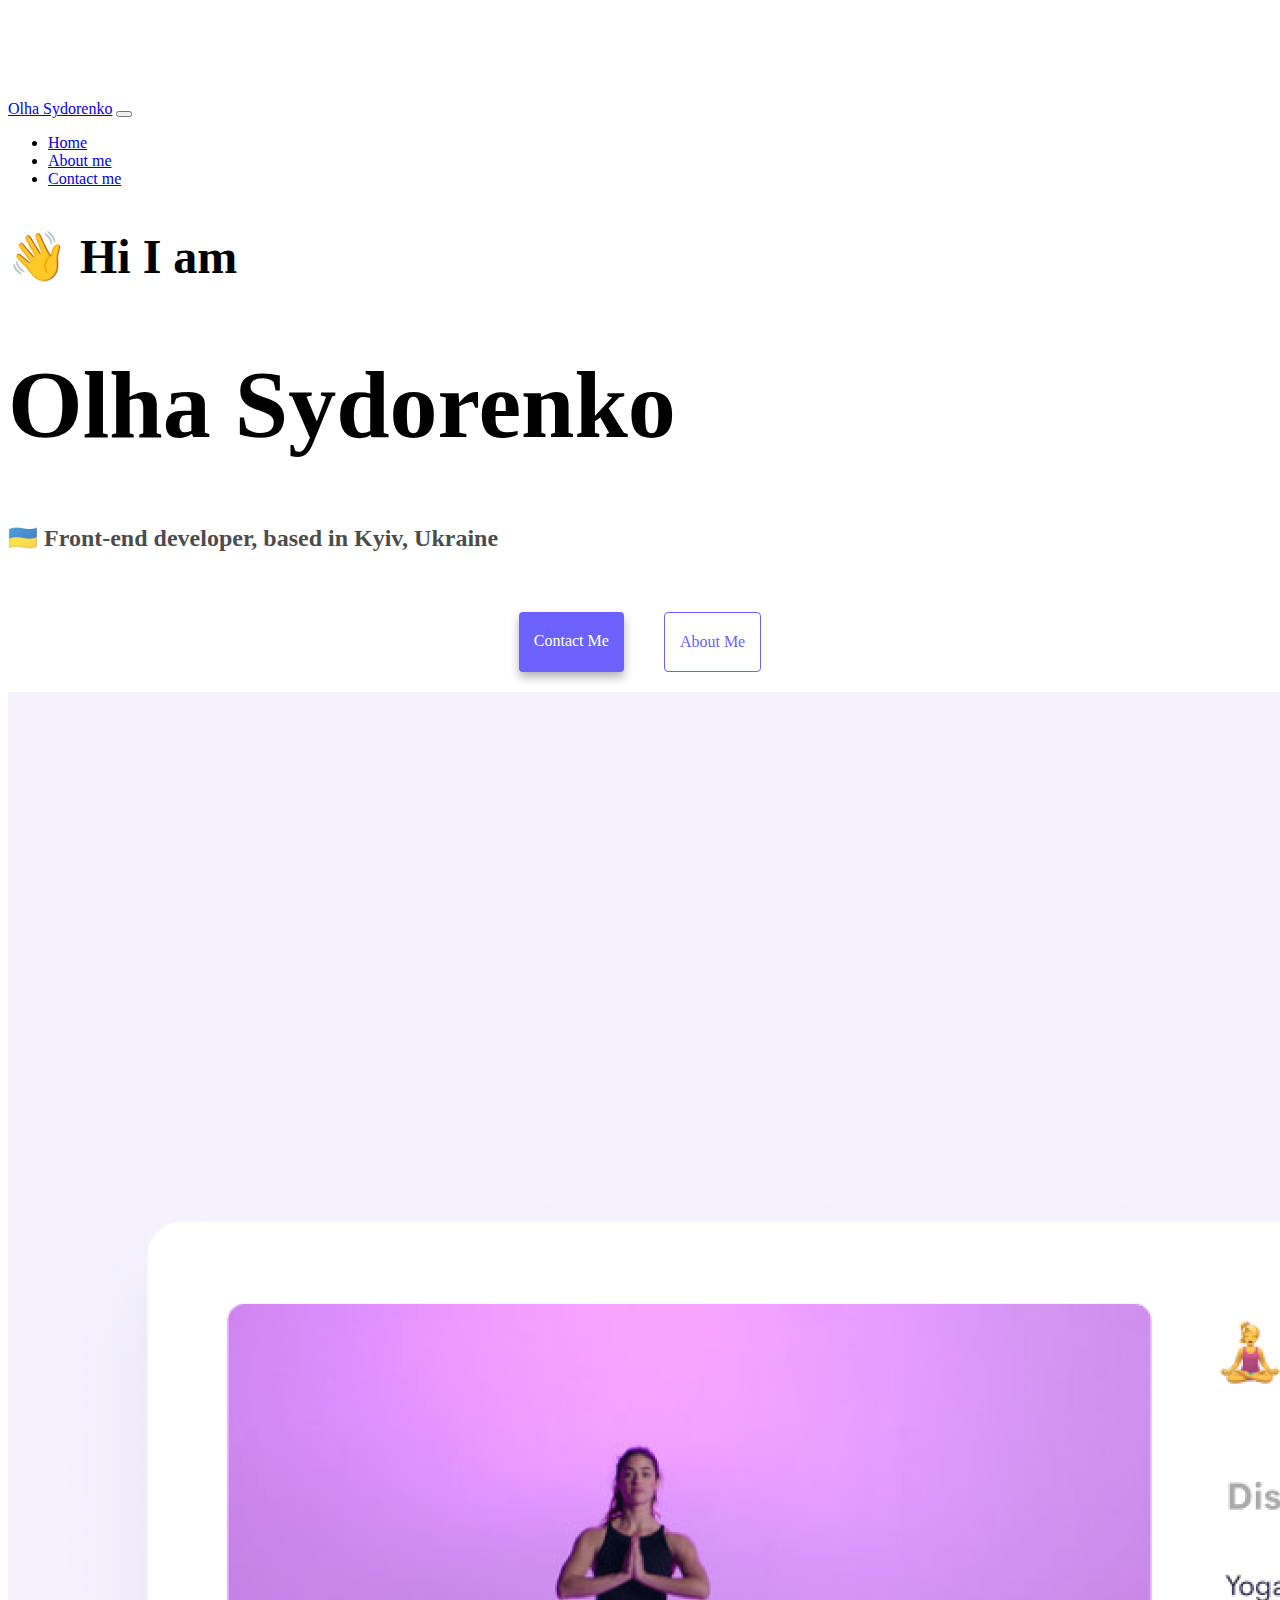
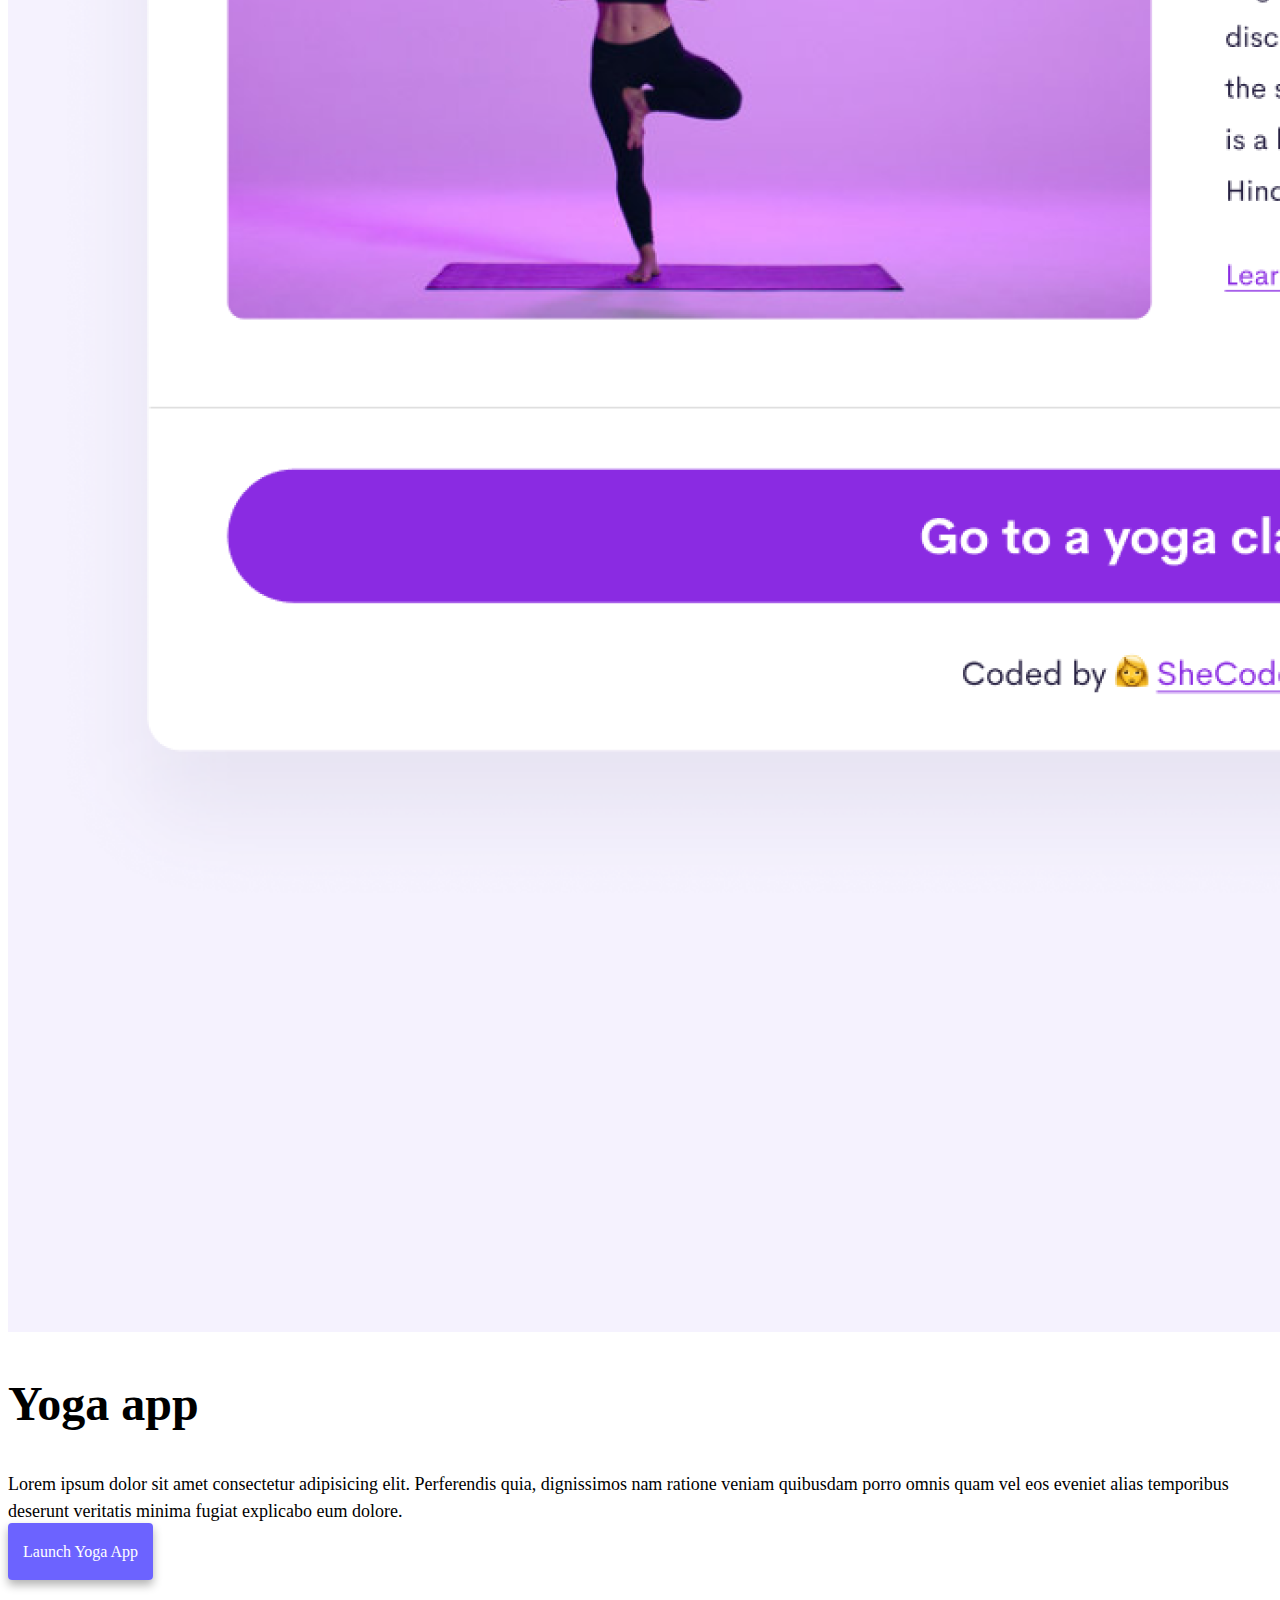
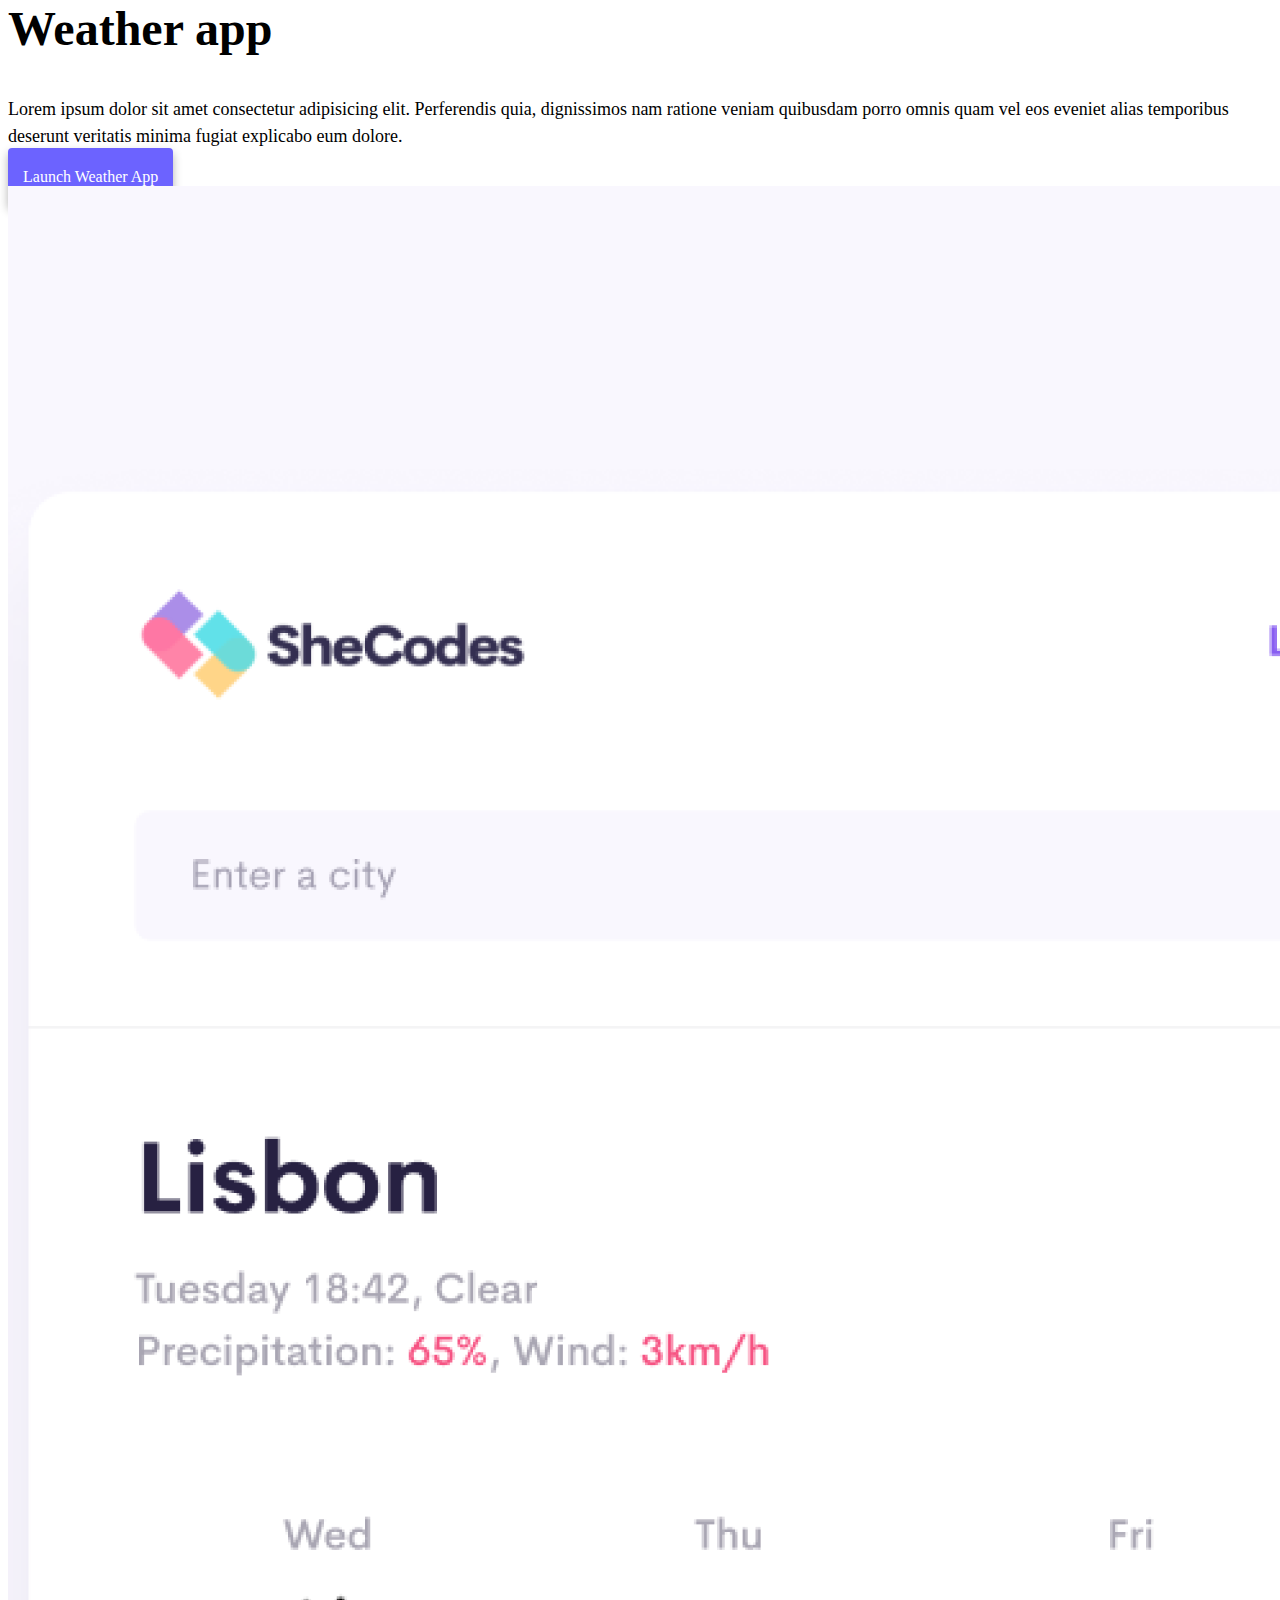
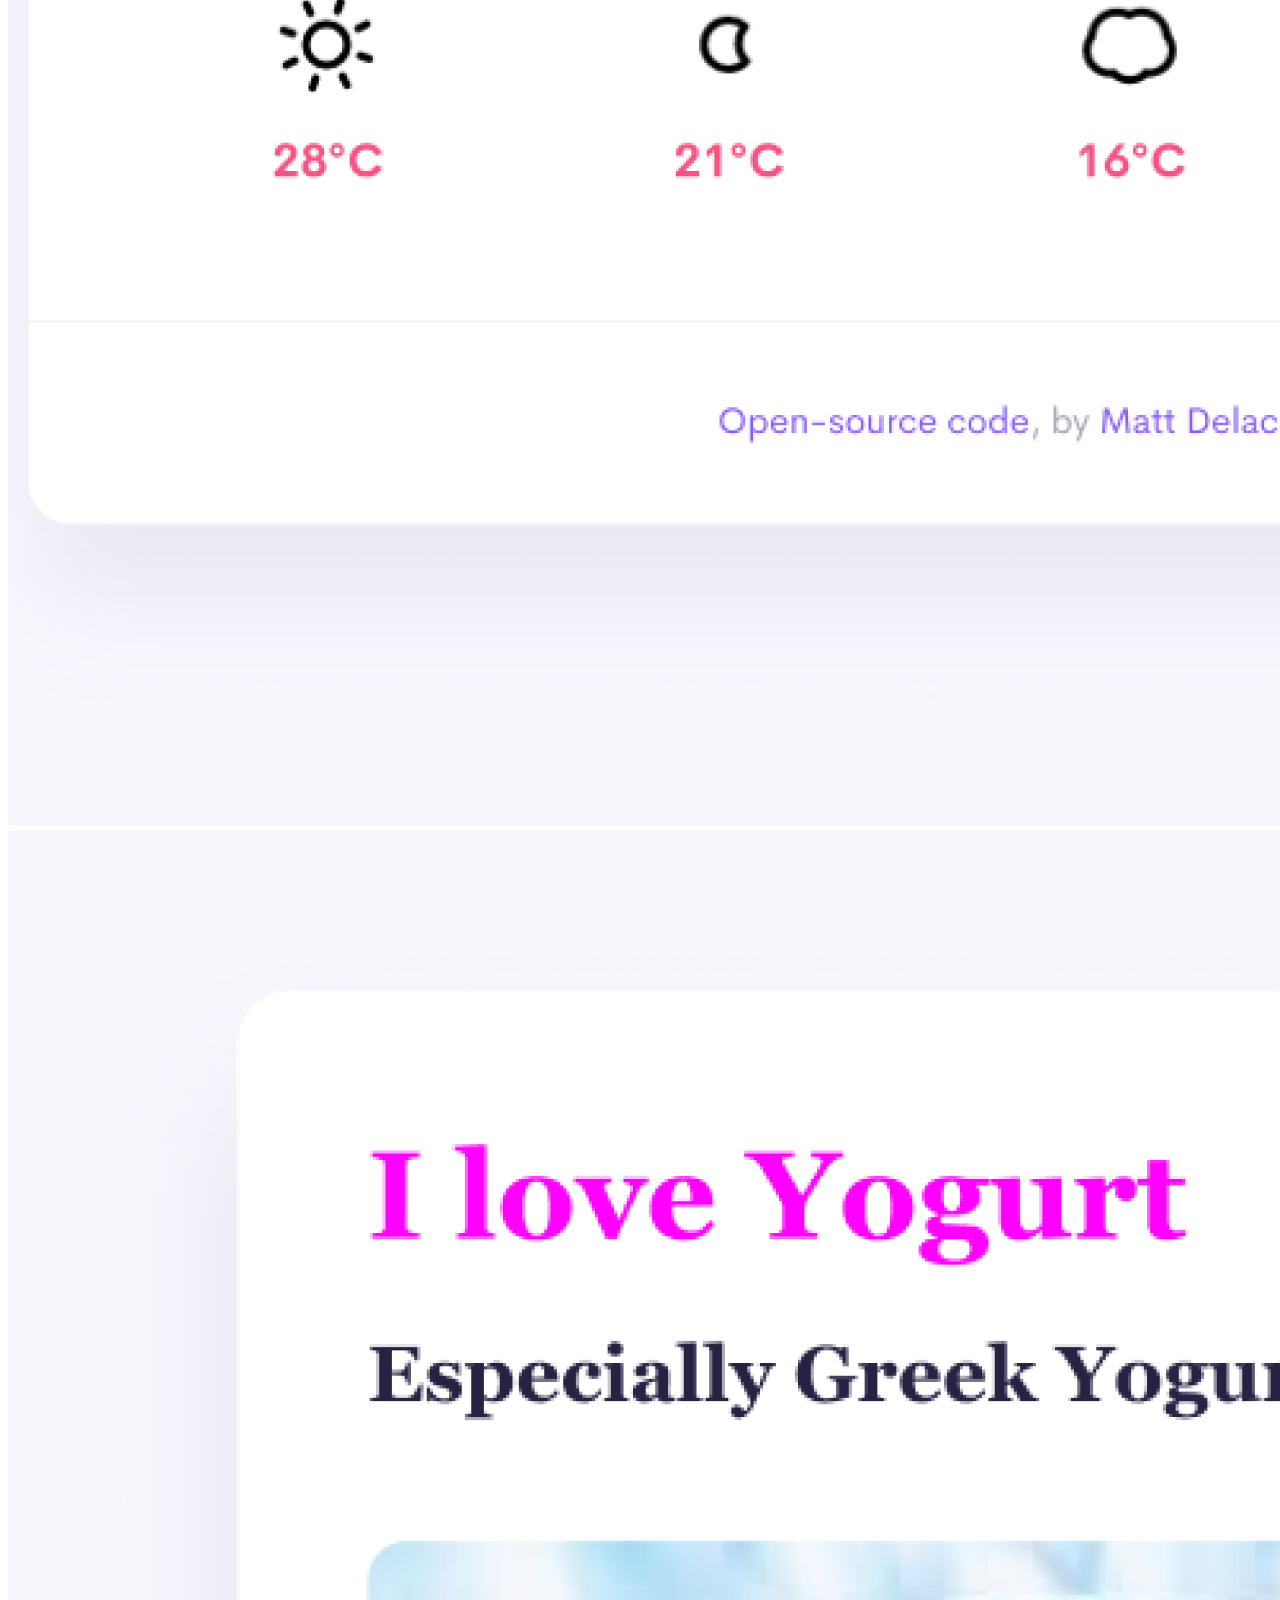
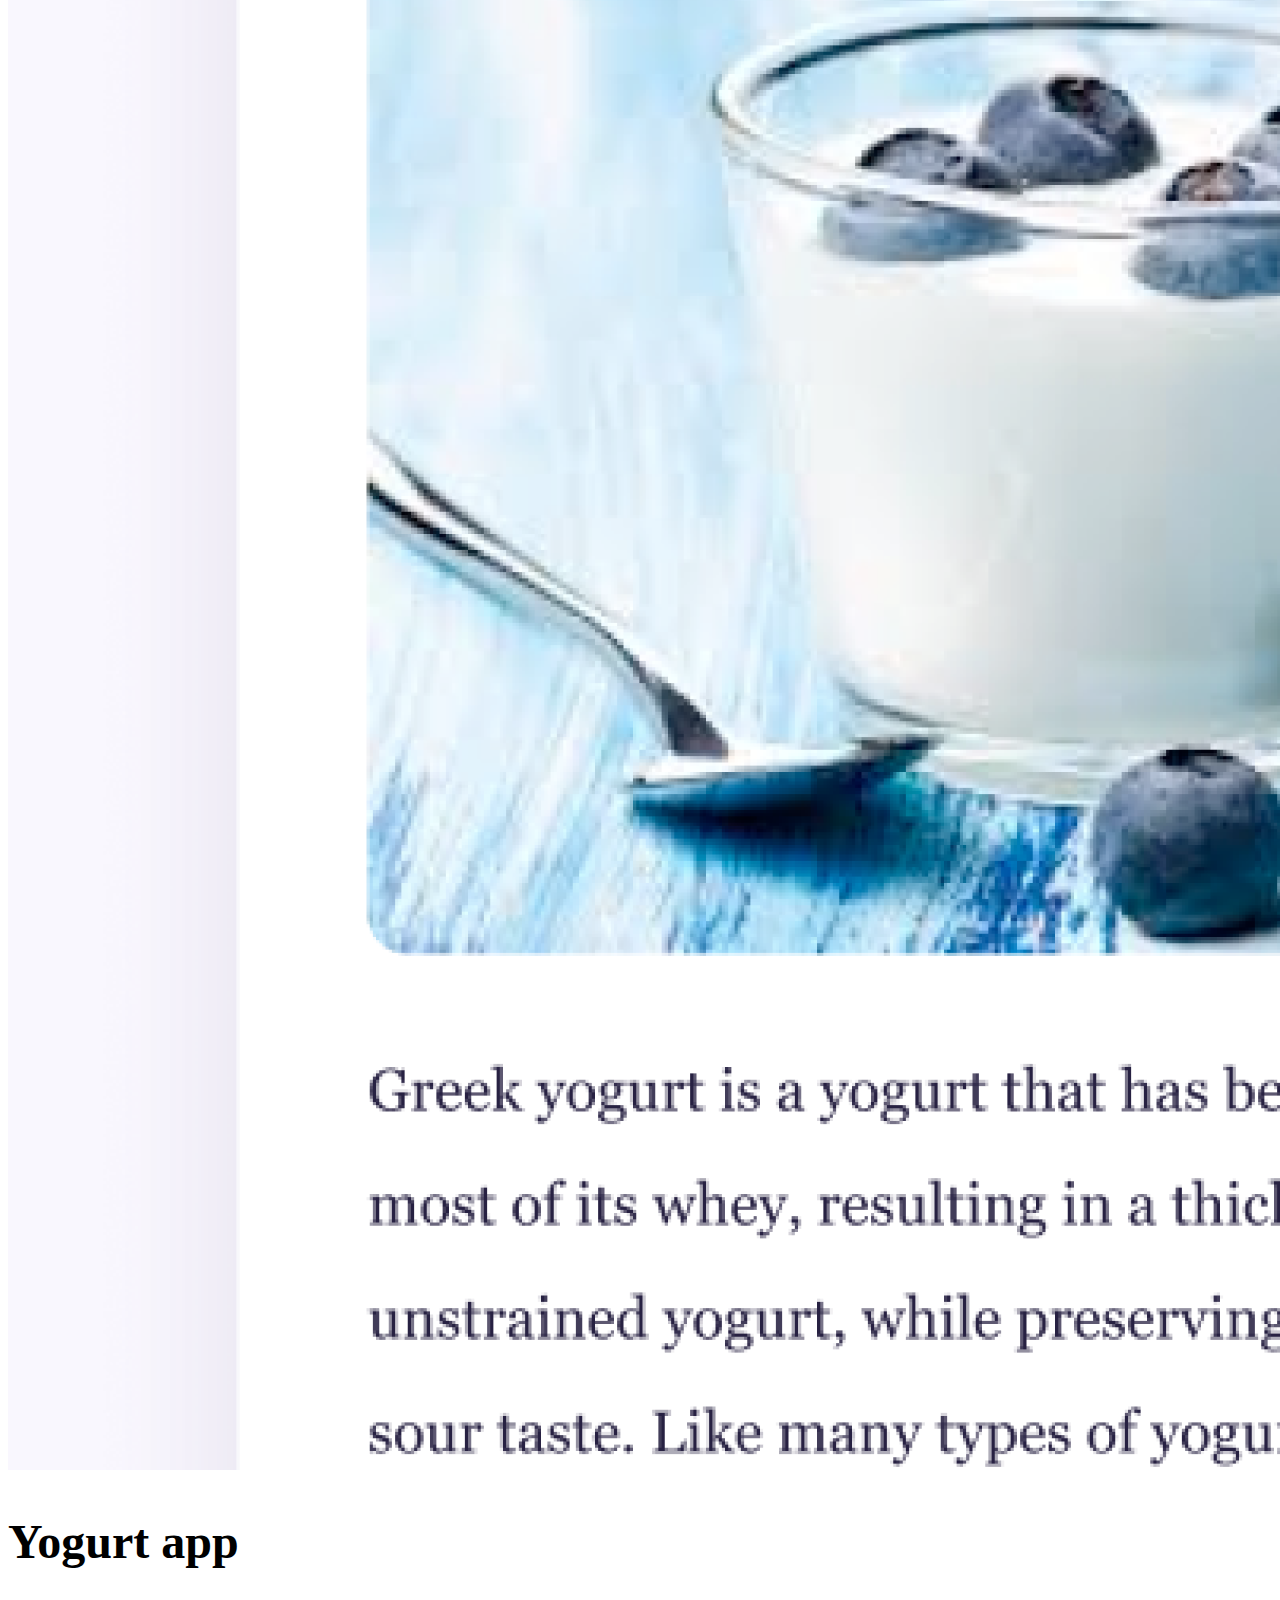
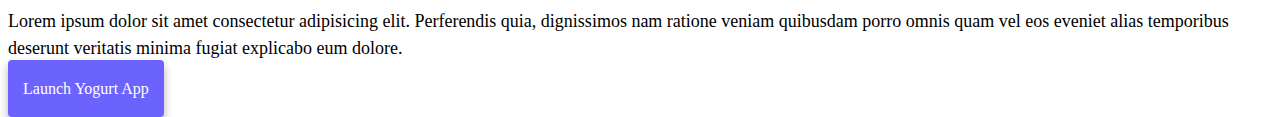
<file: index.html>
<!DOCTYPE html>
<html lang="en">
  <head>
    <meta charset="UTF-8" />
    <meta http-equiv="X-UA-Compatible" content="IE=edge" />
    <meta name="viewport" content="width=device-width, initial-scale=1.0" />
    <title>Front-end developer Olha Sydorenko</title>
    <meta
      name="description"
      content="Creates websites and applications for small business. See Olha's portfolio"
    />
    <!-- CSS only -->
    <link
      href="https://cdn.jsdelivr.net/npm/bootstrap@5.2.2/dist/css/bootstrap.min.css"
      rel="stylesheet"
      integrity="sha384-Zenh87qX5JnK2Jl0vWa8Ck2rdkQ2Bzep5IDxbcnCeuOxjzrPF/et3URy9Bv1WTRi"
      crossorigin="anonymous"
    />
    <link rel="stylesheet" href="css/styles.css" />
    <!-- JavaScript Bundle with Popper -->
    <script
      src="https://cdn.jsdelivr.net/npm/bootstrap@5.2.2/dist/js/bootstrap.bundle.min.js"
      integrity="sha384-OERcA2EqjJCMA+/3y+gxIOqMEjwtxJY7qPCqsdltbNJuaOe923+mo//f6V8Qbsw3"
      crossorigin="anonymous"
    ></script>
  </head>
  <body>
    <nav class="navbar navbar-expand-lg bg-light fixed-top">
      <div class="container">
        <a class="navbar-brand" href="/index.html">Olha Sydorenko</a>
        <button
          class="navbar-toggler"
          type="button"
          data-bs-toggle="collapse"
          data-bs-target="#navbarNav"
          aria-controls="navbarNav"
          aria-expanded="false"
          aria-label="Toggle navigation"
        >
          <span class="navbar-toggler-icon"></span>
        </button>
        <div class="collapse navbar-collapse" id="navbarNav">
          <ul class="navbar-nav">
            <li class="nav-item">
              <a class="nav-link active" aria-current="page" href="/index.html">Home</a>
            </li>
            <li class="nav-item">
              <a class="nav-link" href="/about.html">About me</a>
            </li>
            <li class="nav-item">
              <a class="nav-link" href="/about.html#contact">Contact me</a>
            </li>
          </ul>
        </div>
      </div>
    </nav>

    <h2 class="text-center">👋 Hi I am</h2>
    <h1 class="text-center">Olha Sydorenko</h1>
    <h3 class="text-center">🇺🇦 Front-end developer, based in Kyiv, Ukraine</h3>
    <div class="navigation-links mb-5">
      <a href="/about.html#contact" class="contact-link" title="Contact Olha">Contact me</a>
      <a href="/about.html" class="about-link" title="About Olha">About me</a>
    </div>

    <div class="container">
      <div class="row">
        <div class="col-sm-6">
          <img src="images/yoga.jpg" class="img-fluid rounded" alt="Yoga App" />
        </div>

        <div class="col-sm-6">
          <h2 class="mt-3 mb-3">Yoga app</h2>
          <p>
            Lorem ipsum dolor sit amet consectetur adipisicing elit. Perferendis quia, dignissimos
            nam ratione veniam quibusdam porro omnis quam vel eos eveniet alias temporibus deserunt
            veritatis minima fugiat explicabo eum dolore.
          </p>

          <div class="mt-5">
            <a href="#" class="app-link" title="Try Yoga App">Launch Yoga App</a>
          </div>
        </div>
      </div>

      <div class="row mt-5">
        <div class="col-sm-6">
          <h2 class="mt-3 mb-3">Weather app</h2>
          <p>
            Lorem ipsum dolor sit amet consectetur adipisicing elit. Perferendis quia, dignissimos
            nam ratione veniam quibusdam porro omnis quam vel eos eveniet alias temporibus deserunt
            veritatis minima fugiat explicabo eum dolore.
          </p>
          <div class="mt-5 mb-5">
            <a href="#" class="app-link" title="Try Weather App">Launch weather App</a>
          </div>
        </div>

        <div class="col-sm-6">
          <img src="images/weather.jpg" class="img-fluid rounded" alt="Weather App" />
        </div>
      </div>

      <div class="row mt-5">
        <div class="col-sm-6">
          <img src="images/yogurt.jpg" class="img-fluid rounded" alt="Yogurt App" />
        </div>

        <div class="col-sm-6">
          <h2 class="mt-3 mb-3">Yogurt app</h2>
          <p>
            Lorem ipsum dolor sit amet consectetur adipisicing elit. Perferendis quia, dignissimos
            nam ratione veniam quibusdam porro omnis quam vel eos eveniet alias temporibus deserunt
            veritatis minima fugiat explicabo eum dolore.
          </p>

          <div class="mt-5">
            <a href="#" class="app-link mt-5" title="Try Yogurt App">Launch Yogurt App</a>
          </div>
        </div>
      </div>
    </div>
  </body>
</html>
</file>
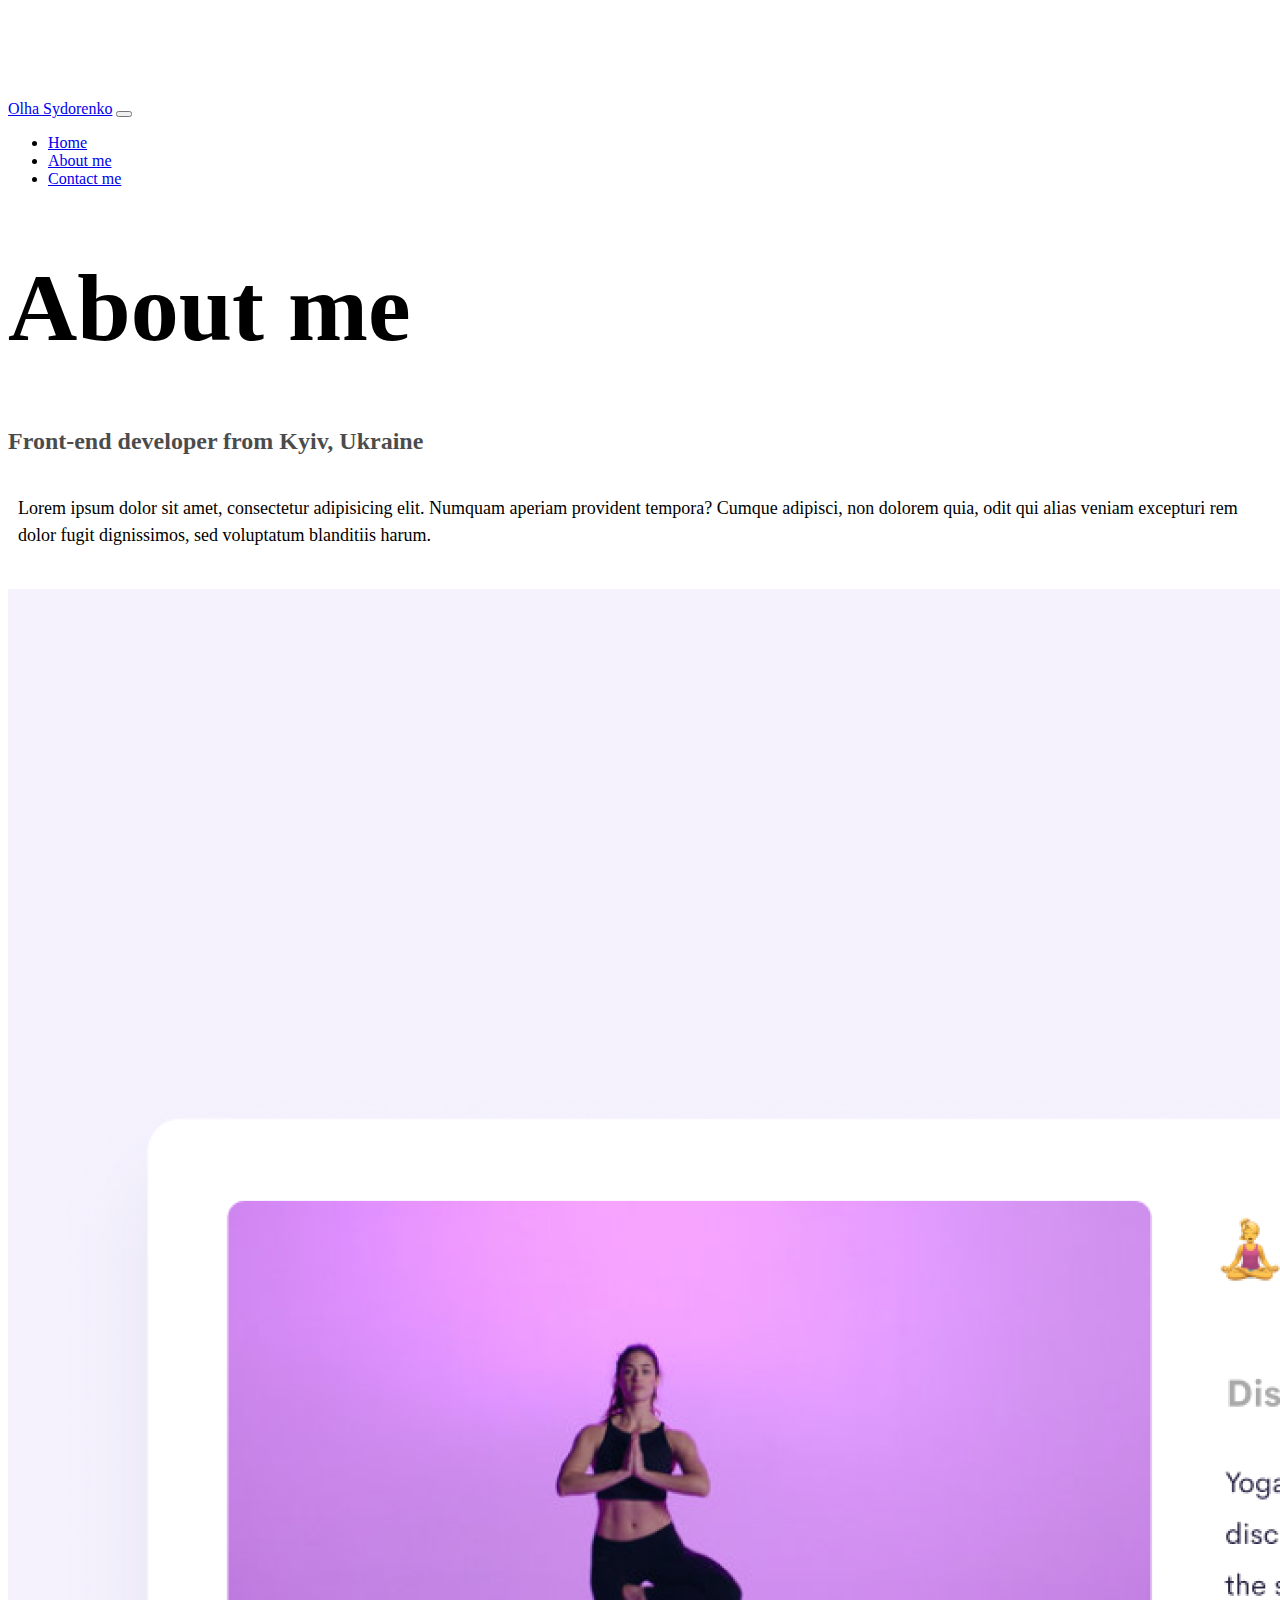
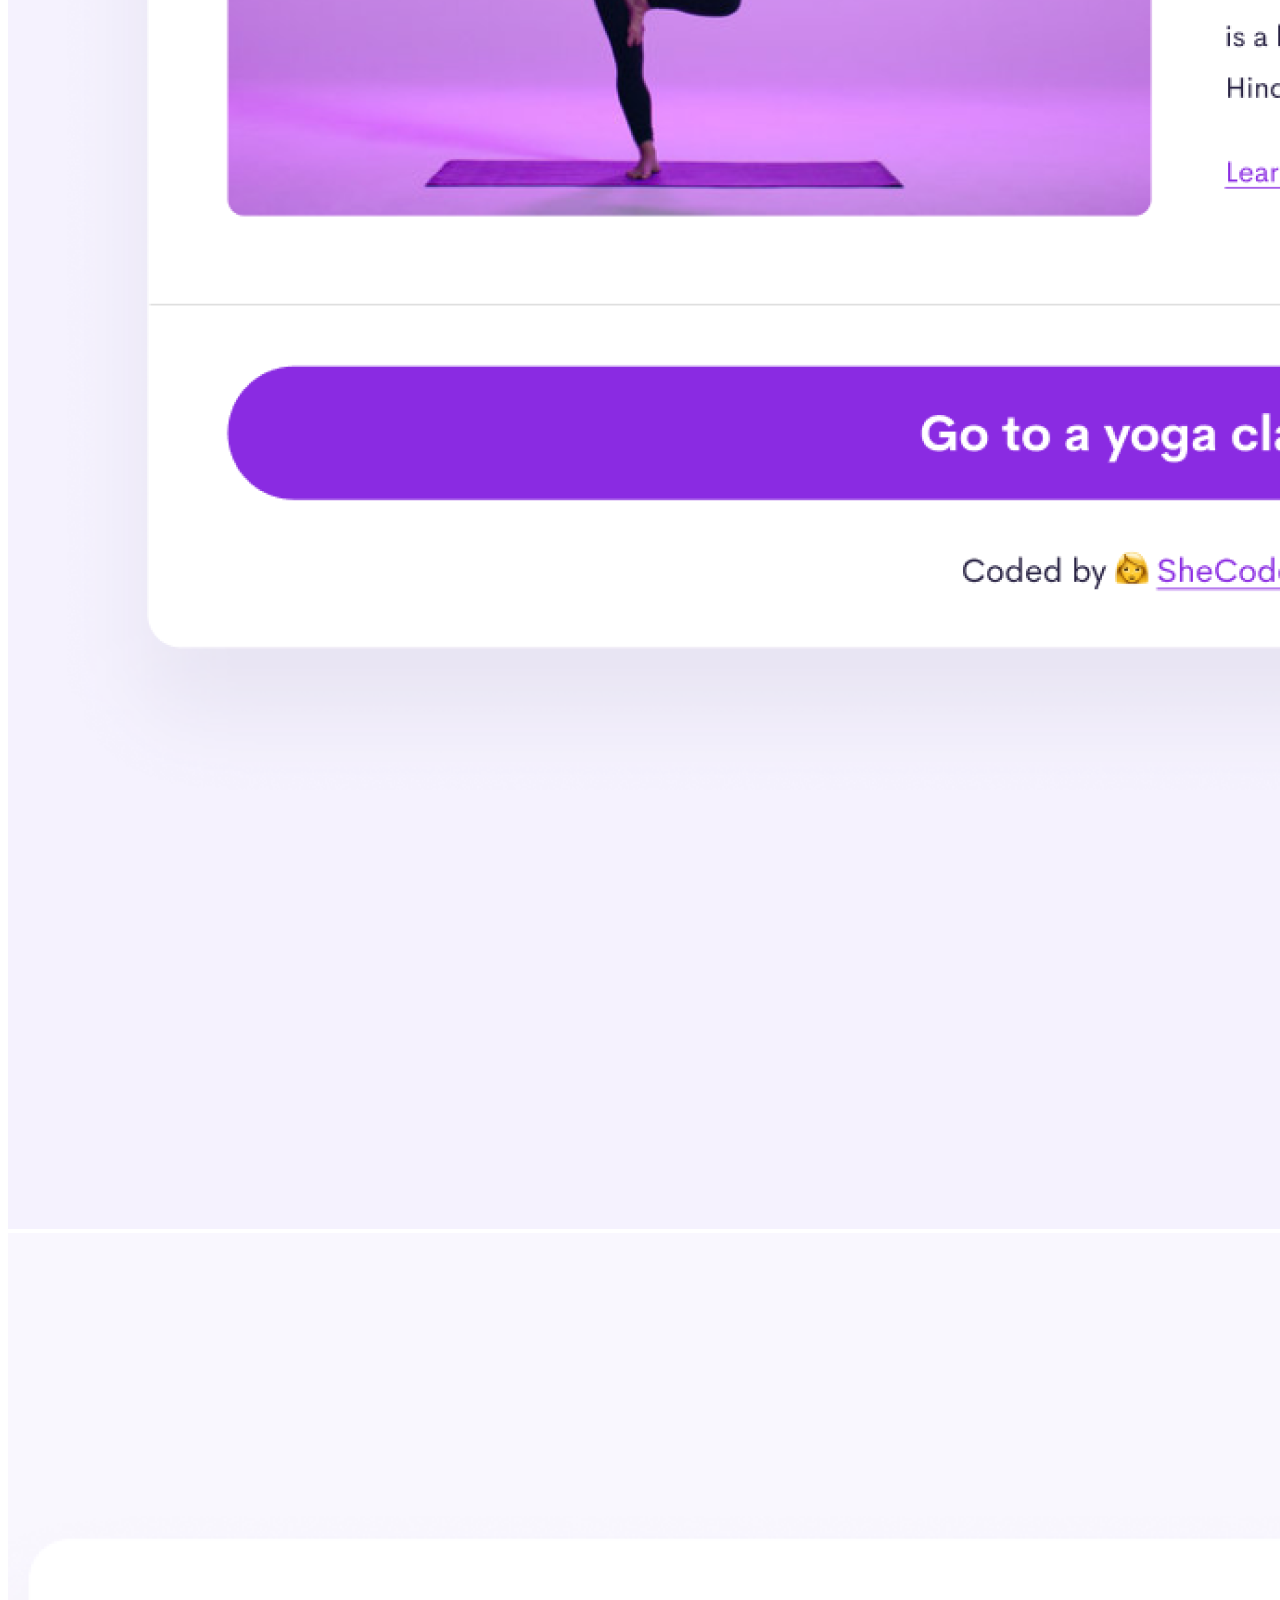
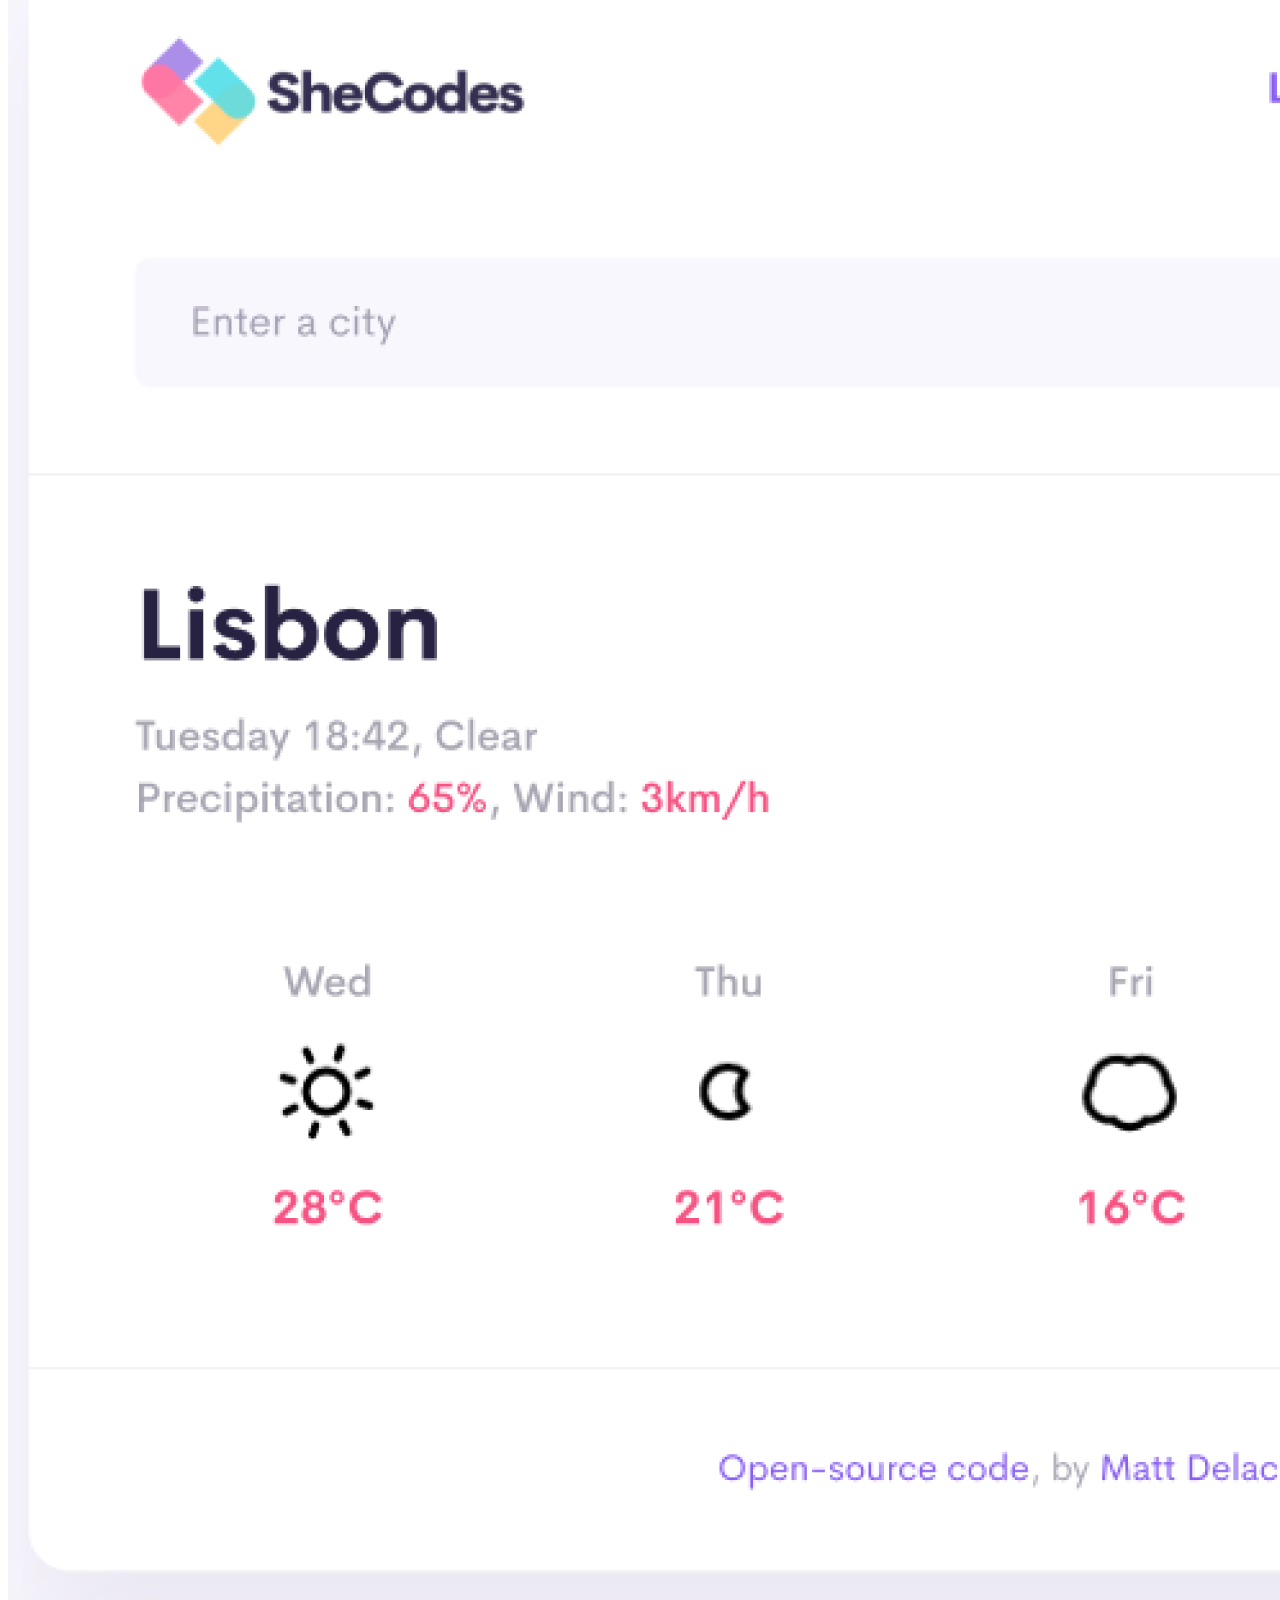
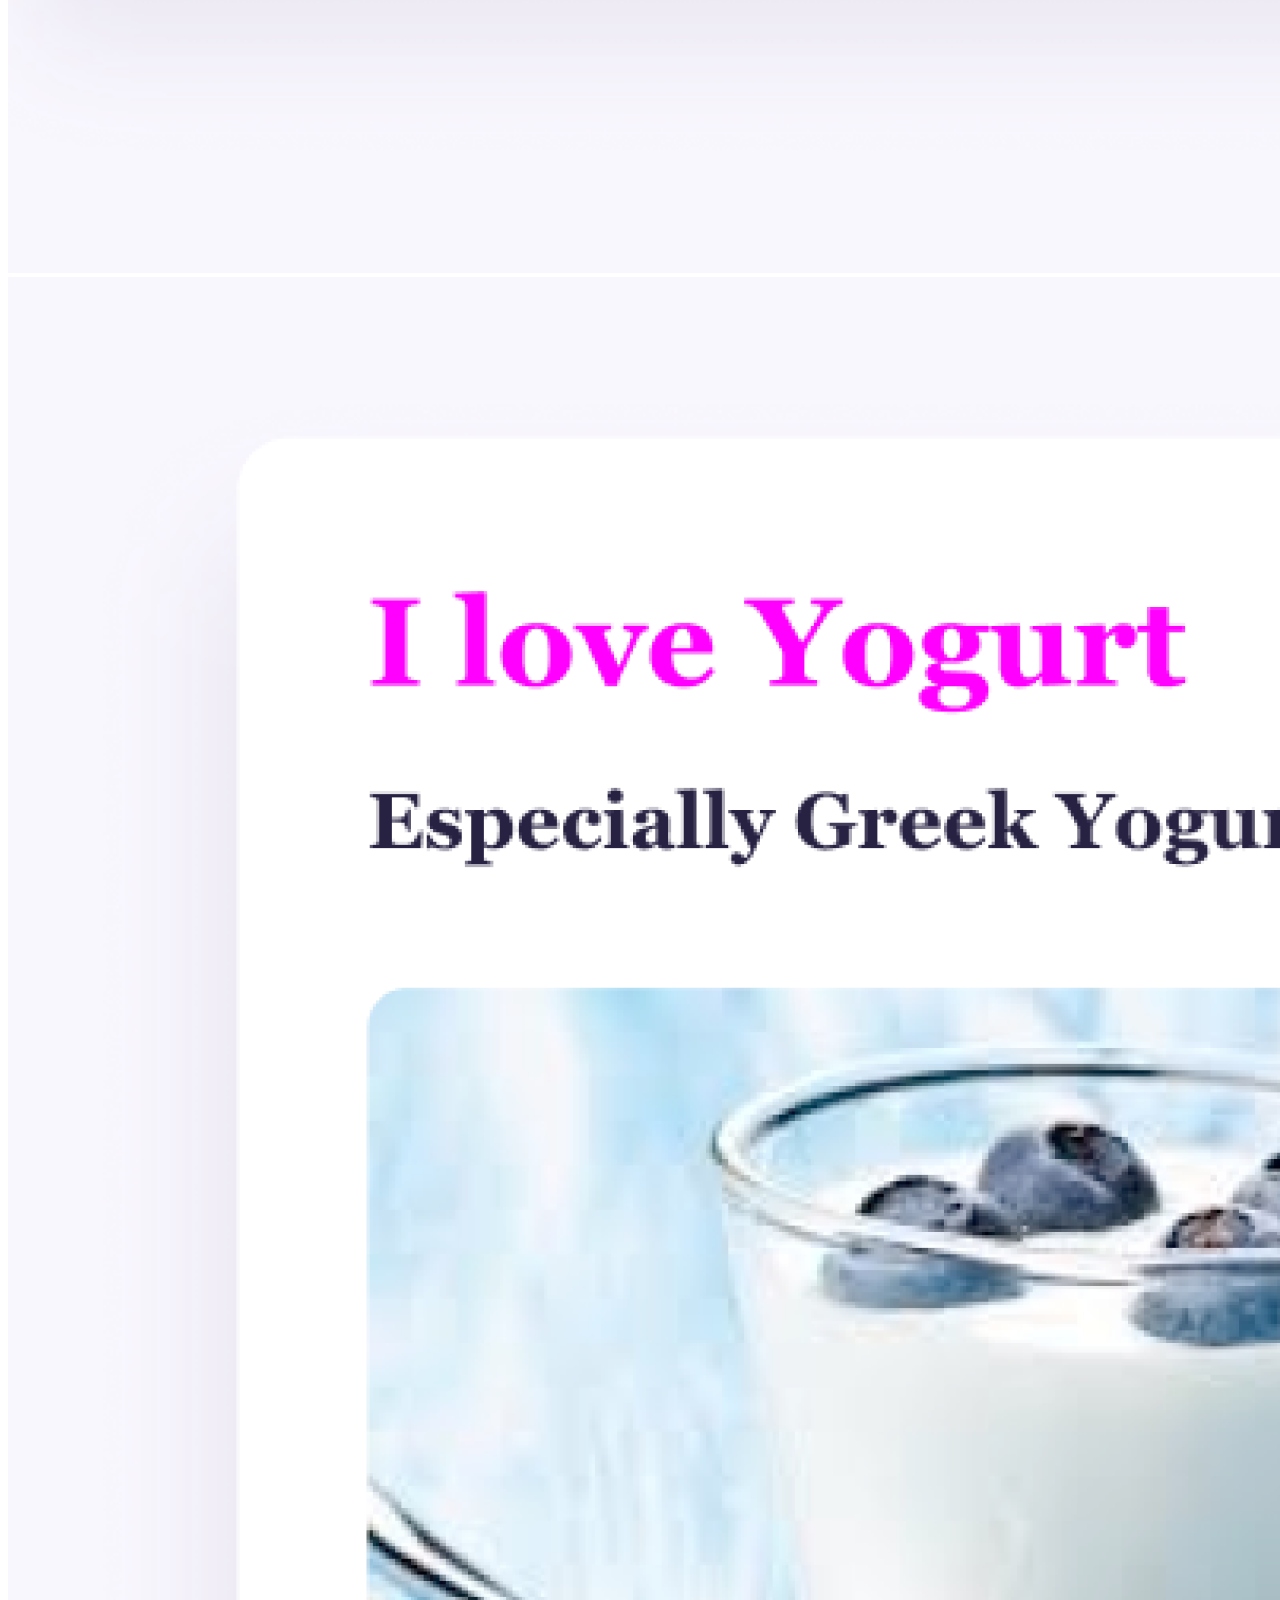
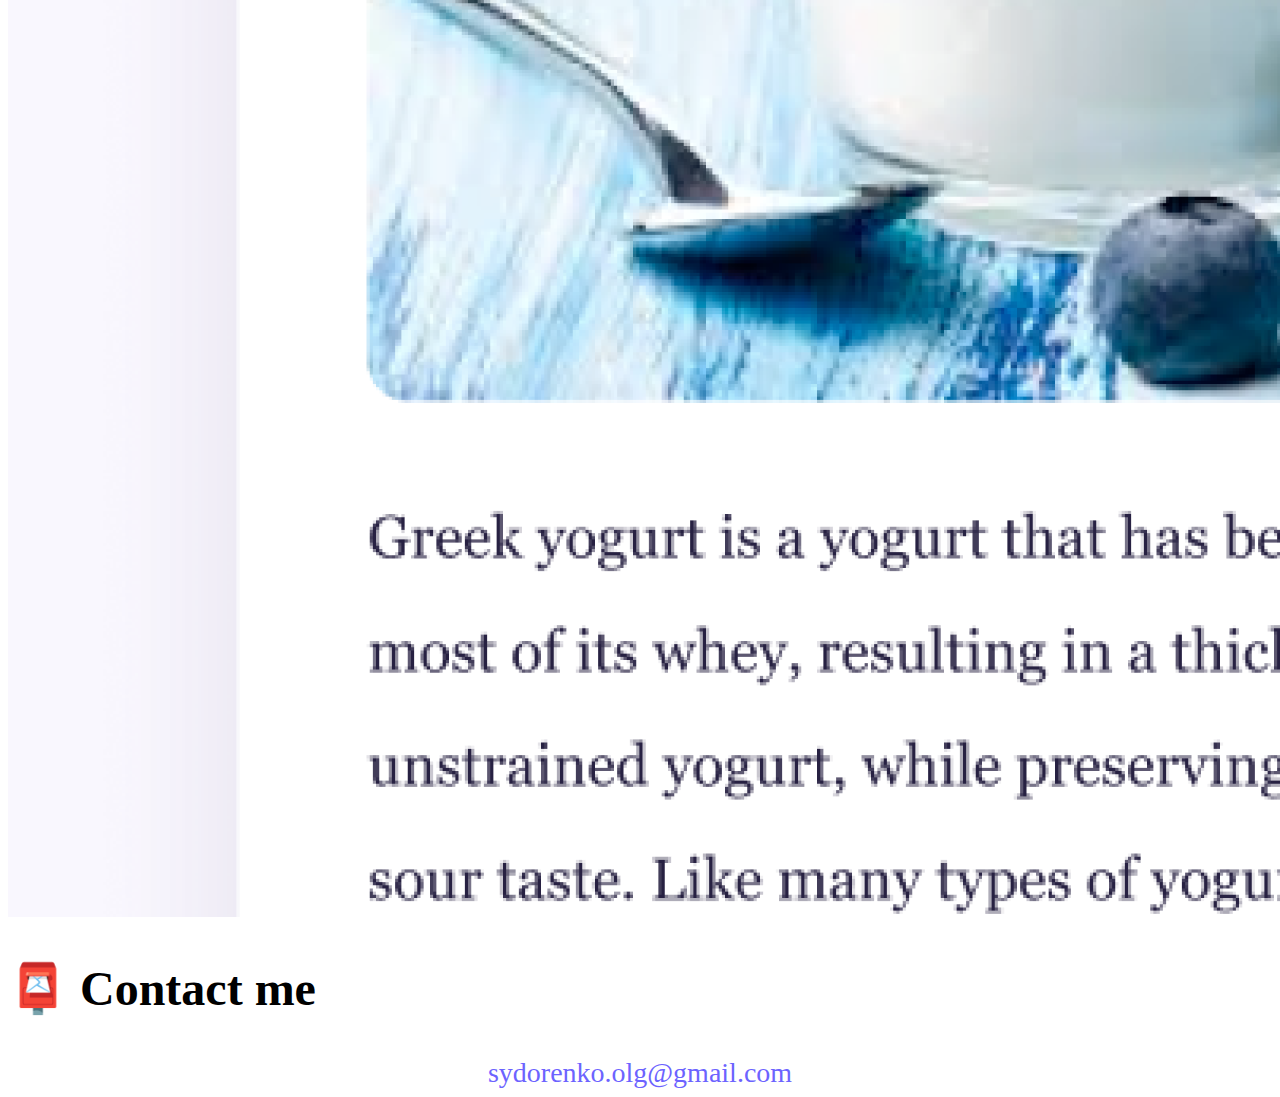
<file: about.html>
<!DOCTYPE html>
<html lang="en">
  <head>
    <meta charset="UTF-8" />
    <meta http-equiv="X-UA-Compatible" content="IE=edge" />
    <meta name="viewport" content="width=device-width, initial-scale=1.0" />
    <title>About front-end developer Olha Sydorenko</title>
    <meta
      name="description"
      content="More information about Olha's education and work experience"
    />
    <!-- CSS only -->
    <link
      href="https://cdn.jsdelivr.net/npm/bootstrap@5.2.2/dist/css/bootstrap.min.css"
      rel="stylesheet"
      integrity="sha384-Zenh87qX5JnK2Jl0vWa8Ck2rdkQ2Bzep5IDxbcnCeuOxjzrPF/et3URy9Bv1WTRi"
      crossorigin="anonymous"
    />
    <link rel="stylesheet" href="/css/styles.css" />
    <!-- JavaScript Bundle with Popper -->
    <script
      src="https://cdn.jsdelivr.net/npm/bootstrap@5.2.2/dist/js/bootstrap.bundle.min.js"
      integrity="sha384-OERcA2EqjJCMA+/3y+gxIOqMEjwtxJY7qPCqsdltbNJuaOe923+mo//f6V8Qbsw3"
      crossorigin="anonymous"
    ></script>
  </head>
  <body>
    <nav class="navbar navbar-expand-lg bg-light fixed-top">
      <div class="container">
        <a class="navbar-brand" href="/index.html">Olha Sydorenko</a>
        <button
          class="navbar-toggler"
          type="button"
          data-bs-toggle="collapse"
          data-bs-target="#navbarNav"
          aria-controls="navbarNav"
          aria-expanded="false"
          aria-label="Toggle navigation"
        >
          <span class="navbar-toggler-icon"></span>
        </button>
        <div class="collapse navbar-collapse" id="navbarNav">
          <ul class="navbar-nav">
            <li class="nav-item">
              <a class="nav-link" aria-current="page" href="/index.html">Home</a>
            </li>
            <li class="nav-item">
              <a class="nav-link active" href="/about.html">About me</a>
            </li>
            <li class="nav-item">
              <a class="nav-link" href="/about.html#contact">Contact me</a>
            </li>
          </ul>
        </div>
      </div>
    </nav>

    <h1 class="text-center">About me</h1>
    <h3 class="text-center">Front-end developer from Kyiv, Ukraine</h3>
    <div class="about-paragraphs text-center">
      <p>
        Lorem ipsum dolor sit amet, consectetur adipisicing elit. Numquam aperiam provident tempora?
        Cumque adipisci, non dolorem quia, odit qui alias veniam excepturi rem dolor fugit
        dignissimos, sed voluptatum blanditiis harum.
      </p>
    </div>

    <div class="container-fluid">
      <div class="row">
        <div class="col-sm-4">
          <img src="/images/yoga.jpg" alt="Yoga App" class="img-fluid rounded p-2 shadow-sm" />
        </div>
        <div class="col-sm-4">
          <img
            src="/images/weather.jpg"
            alt="Weather App"
            class="img-fluid rounded p-2 shadow-sm"
          />
        </div>
        <div class="col-sm-4">
          <img src="/images/yogurt.jpg" alt="Yogurt App" class="img-fluid rounded p-2 shadow-sm" />
        </div>
      </div>
    </div>

    <div class="mt-5" id="contact">
      <h2 class="text-center">📮 Contact me</h2>
      <a href="mailto:sydorenko.olg@gmail.com" class="email-link">sydorenko.olg@gmail.com</a>
    </div>
  </body>
</html>
</file>
<file: css/styles.css>
:root {
  --primary-color: #6c63ff;
  --secondary-color: #f5f2fe;
  --box-shadow: 0 5px 10px rgba(0, 0, 0, 0.3);
}

body {
  margin-top: 100px;
}

h1 {
  font-size: 96px;
}

h2 {
  font-size: 48px;
  text-align: left;
}

h3 {
  font-size: 24px;
  opacity: 0.7;
}

.navigation-links {
  display: flex;
  margin-top: 40px;
  justify-content: center;
}

.navigation-links a {
  margin: 20px;
  border-radius: 4px;
  padding: 20px 15px;
  text-decoration: none;
  text-transform: capitalize;
}

.contact-link,
.app-link {
  background: var(--primary-color);
  box-shadow: var(--box-shadow);
  color: white;
}

.about-link {
  color: var(--primary-color);
  border: 1px solid var(--primary-color);
}

p {
  font-size: 18px;
  line-height: 1.5;
}

.app-link {
  border-radius: 4px;
  padding: 20px 15px;
  text-decoration: none;
  text-transform: capitalize;
}

.homepage-link {
  color: var(--primary-color);
  text-align: center;
  display: block;
}

.about-paragraphs {
  display: flex;
  margin: 30px 0;
}

.about-paragraphs p {
  margin: 10px;
}

.email-link {
  display: flex;
  justify-content: center;
  color: var(--primary-color);
  font-size: 28px;
  text-decoration: none;
}

.email-link:hover {
  text-decoration: underline;
}
</file>
